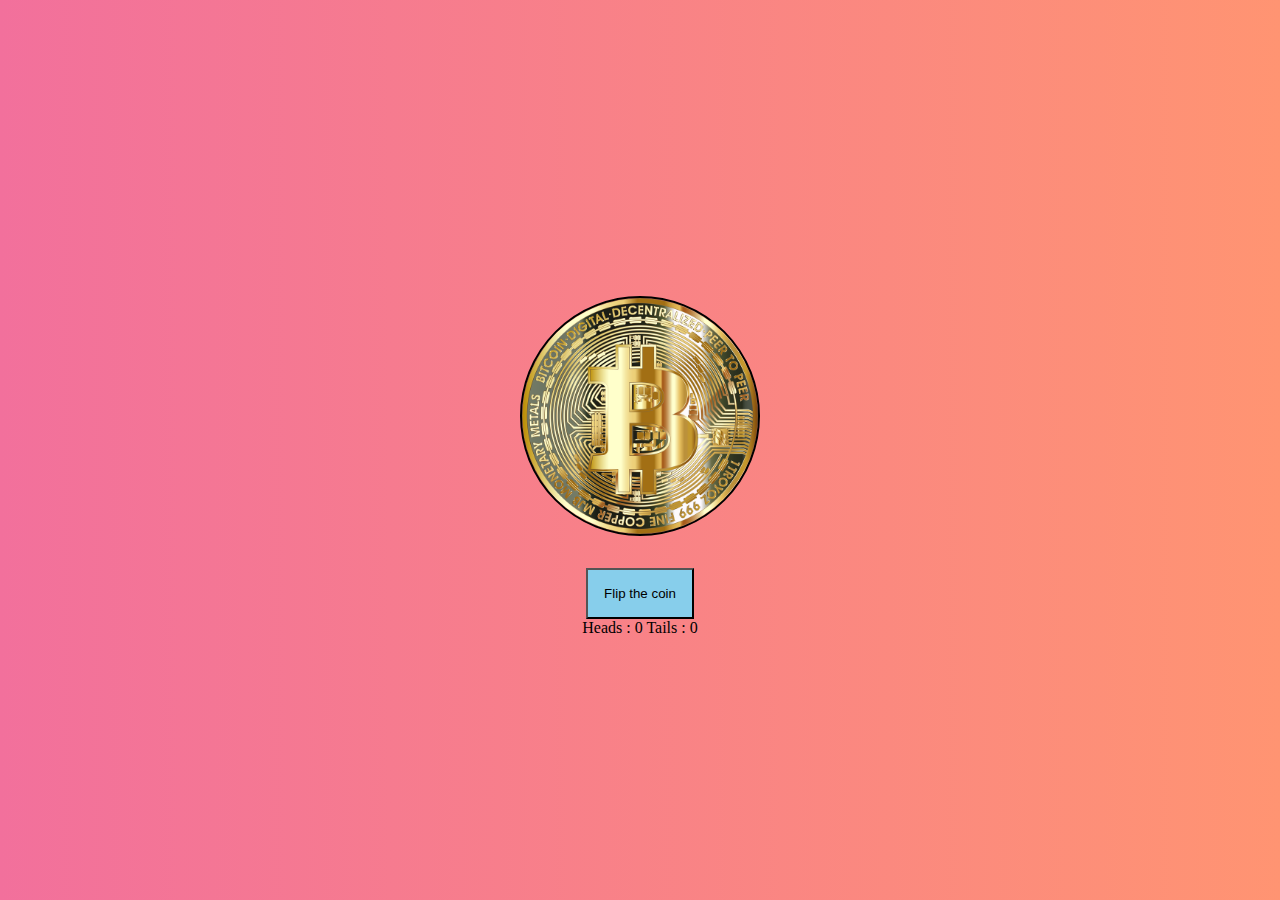
<file: coin_flip/index.html>
<!DOCTYPE html>
<html lang="en">
<head>
    <meta charset="UTF-8">
    <meta name="viewport" content="width=device-width, initial-scale=1.0">
    <title>Coin flip App</title>
    <link rel="stylesheet" href="style.css">
</head>
<body>
    <div class="container">
        <div id="coin" class="">
            <div id="heads" class="headsClass"></div>
            <div id="tails" class="tailsClass"></div>
        </div>
        
        <button id="flip">Flip the coin</button>
        <p>  Heads : <span id="headsCount"> 0 </span>
             Tails : <span id="tailsCount"> 0 </span>
        </p>

        <p><span id="status"></span></p>
    </div>
    

    <script src="script.js"></script>
</body>
</html>
</file>
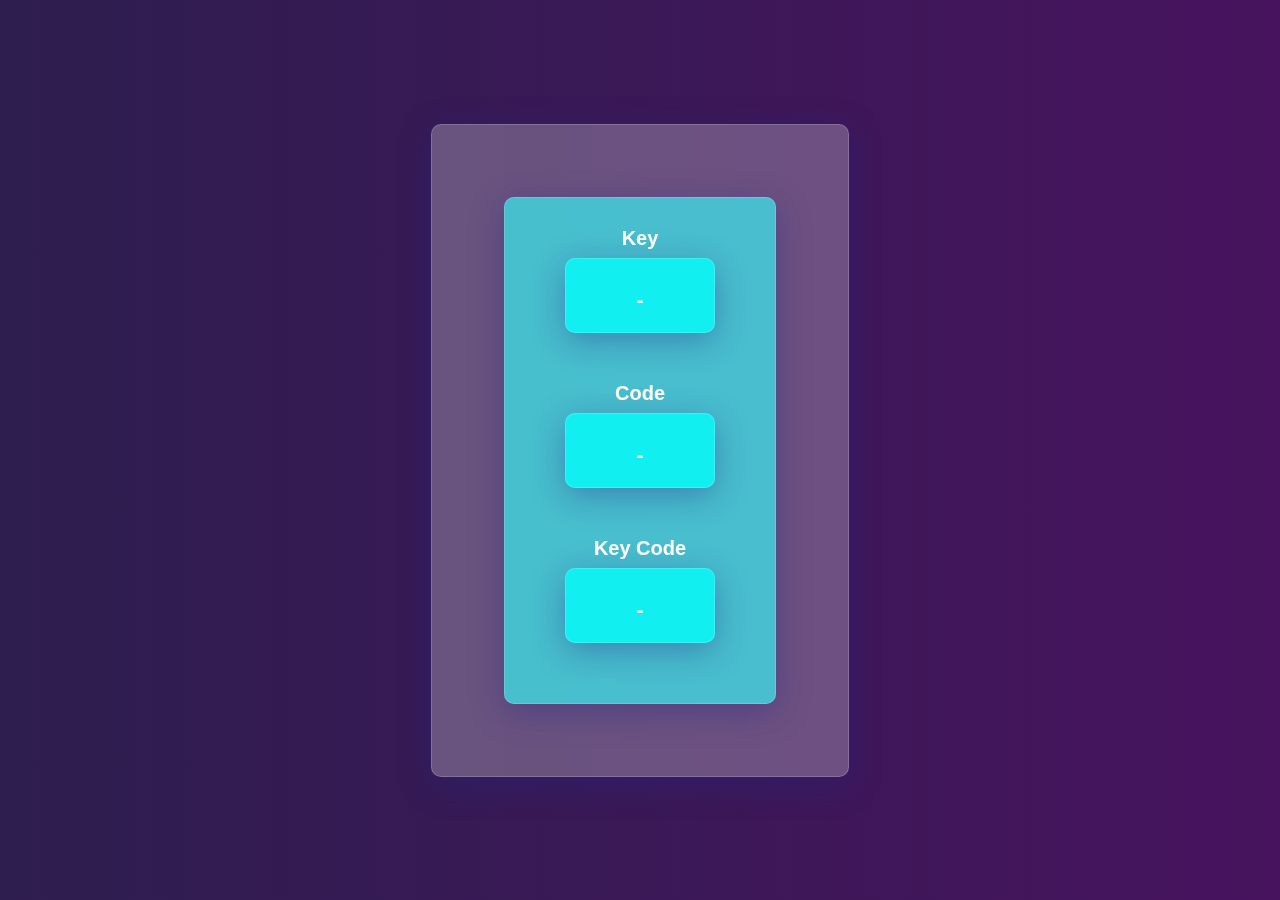
<file: keyCodeProject/index.html>
<!DOCTYPE html>
<html lang="en">
<head>
    <meta charset="UTF-8">
    <meta name="viewport" content="width=device-width, initial-scale=1.0">
    <title>Key Codes</title>
    <link rel="stylesheet" href="style.css">
</head>
<body>

    <div class="container">
        <div class="key-container" id="keyContainer">
            <h4 class="animation">Key</h4>
            <div class="key-content animation"></div>

            <h4 class="animation">Code</h4>
            <div class="key-content animation"></div>

            <h4 class="animation">Key Code</h4>
            <div class="key-content animation"></div>
        </div>
    </div>

    <script src="script.js"></script>
</body>
</html>
</file>
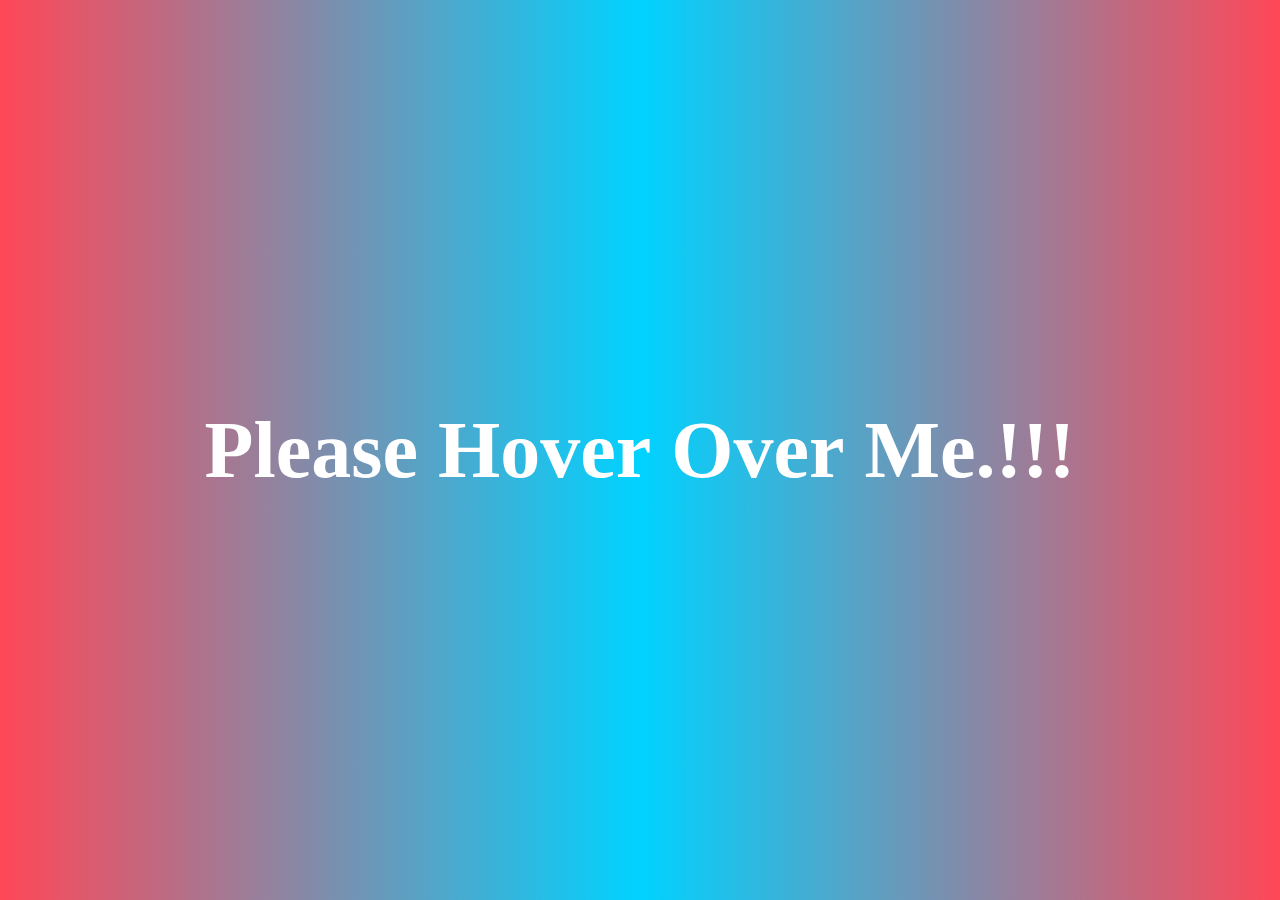
<file: smok_effect/index.html>
<!DOCTYPE html>
<html lang="en">
<head>
    <meta charset="UTF-8">
    <meta name="viewport" content="width=device-width, initial-scale=1.0">
    <title>smokeEffect</title>
    <link rel="stylesheet" href="style.css">
</head>
<body>

    <section>
        <h1 class="text" id="text">Please Hover Over Me.!!!</h1>
    </section>

    <script src="script.js"></script>
</body>
</html>
</file>
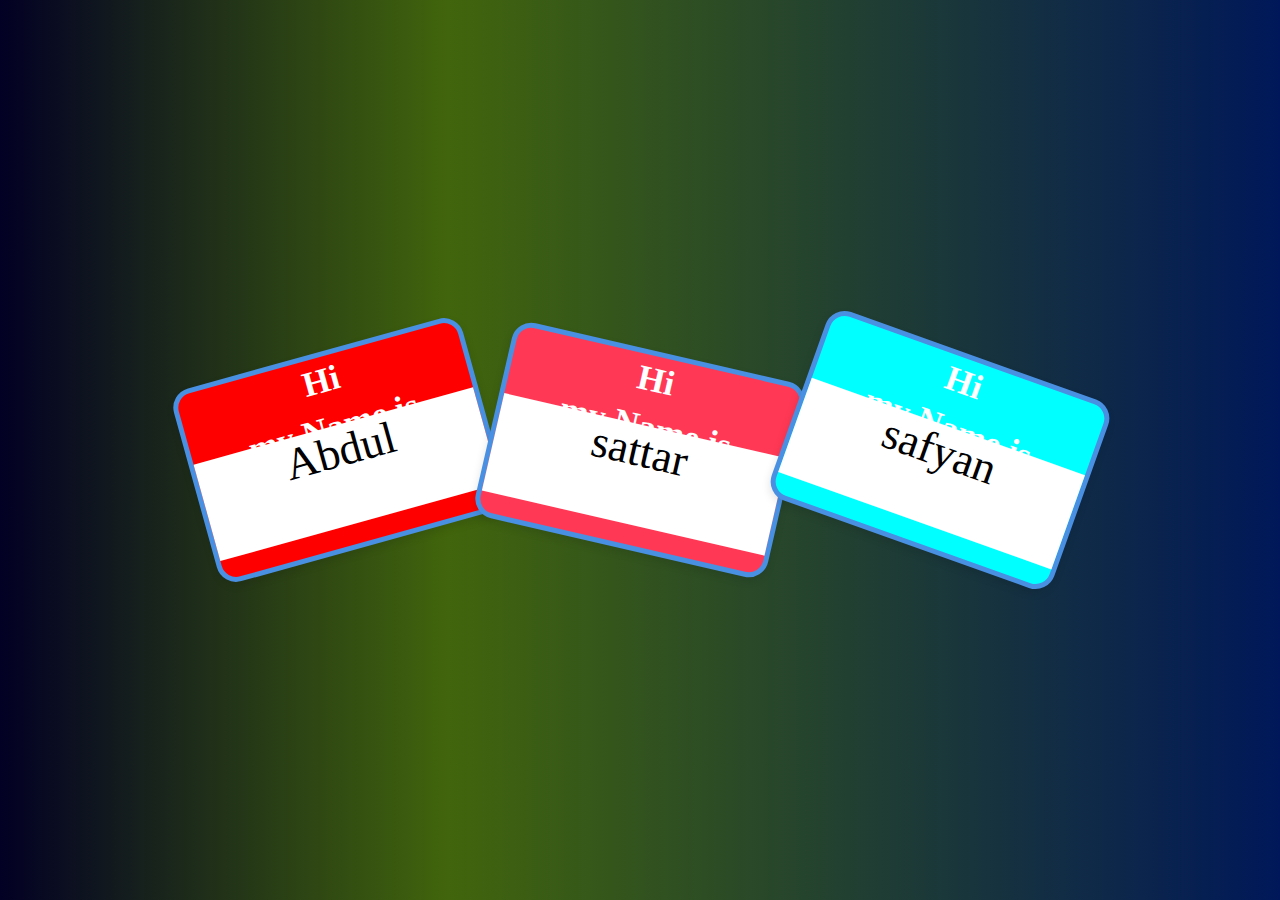
<file: sticker_Project/index.html>
<!DOCTYPE html>
<html lang="en">

<head>
    <meta charset="UTF-8">
    <meta name="viewport" content="width=device-width, initial-scale=1.0">
    <title>Document</title>
    <link rel="stylesheet" href="style.css">
</head>

<body>
    <template>
        <div class="container">
            <div class="heading">
                <div class="text">Hi</div>
                <div class="text">my Name is</div>
            </div>
            <div class="name"></div>
            <div class="bottom"></div>
        </div>
    </template>
    <div class="wrapper"></div>

    <script src="script.js"></script>
    
</body>

</html>
</file>
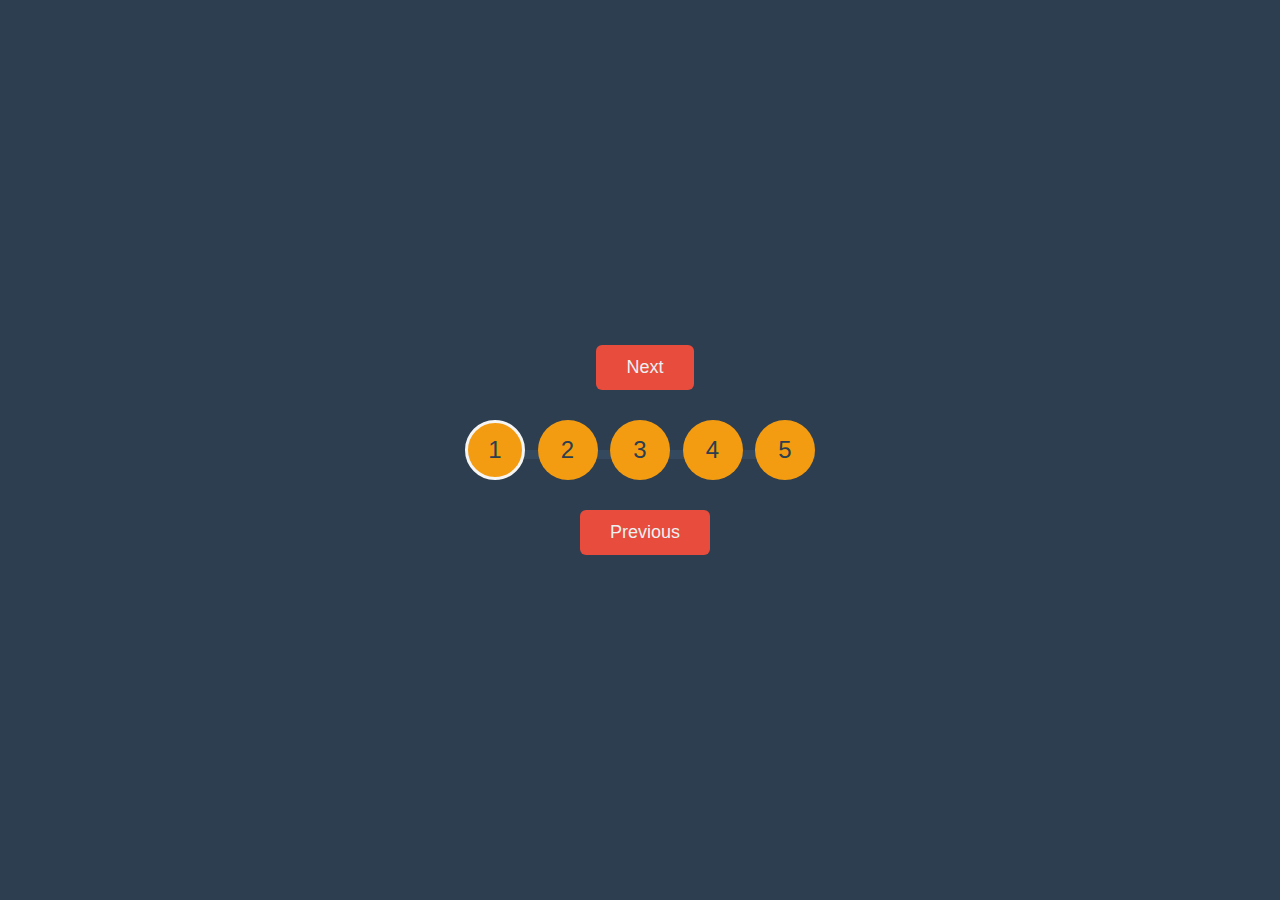
<file: timeline/index.html>
<!DOCTYPE html>
<html lang="en">
<head>
    <meta charset="UTF-8">
    <meta name="viewport" content="width=device-width, initial-scale=1.0">
    <title>TimeLine</title>
    <link rel="stylesheet" href="style.css">
</head>
<body>
    
    <div class="container">
        <button class="btn" id="next">Next</button>
        <div class="timeline-box">
            <div class="timeline" id="timeline"></div>
            <div class="circle acitve">1</div>
            <div class="circle">2</div>
            <div class="circle">3</div>
            <div class="circle">4</div>
            <div class="circle">5</div>

        </div>
        <button class="btn" id="pre">Previous</button>
    </div>



    <script src="script.js"></script>
</body>
</html>
</file>
<file: coin_flip/style.css>
* {
    margin: 0;
    padding: 0;
    box-sizing: border-box;
}

body {
    display: flex;
    justify-content: center;
    align-items: center;
    min-height: 100vh;
    background: linear-gradient(to right, rgba(242, 112, 156), rgb(255, 148, 114));
}

.container {
    margin: auto;
    display: flex;
    flex-direction: column;
    align-items: center;
}

button {
    padding: 1rem;
    background-color: skyblue;
}

#coin {
    position: relative;
    width: 15rem;
    height: 15rem;
    margin: 2rem 0rem;
    transform-style: preserve-3d;
}

#coin div {
    width: 100%;
    height: 100%;
    border: 2px solid black;
    border-radius: 50%;
    backface-visibility: hidden;
    background-size: contain;
    position: absolute;
}

.headsClass {
    background-image: url("img/bitcoin.webp");
}
.animate-heads{
    animation: flipHeads 3s;
    animation-fill-mode: forwards;
}
@keyframes flipHeads {
    
    from{
       transform: rotateY(0deg);
    }
    to{
        transform: rotateY(1800deg);
    }
}

.tailsClass {
    background-image: url("img/phoenix-1292958_640.webp"); 

    transform: rotateY(-180deg);
}

.animate-tails{
    animation: flipTails 3s;
    animation-fill-mode: forwards;
}
@keyframes flipTails {
    
    from{
       transform: rotateY(0deg);
    }
    to{
        transform: rotateY(1620deg);
    }
}
</file>
<file: keyCodeProject/style.css>
*{
    box-sizing: border-box;
    margin: 0;
    padding: 0;
    font-family: sans-serif;
}

body{
    display: flex;
    justify-content: center;
    align-items: center;
    text-align: center;
    min-height: 100vh;
    background: linear-gradient( to right, #2e1e4f,#47135e);
}

.container{
    display: flex;
    flex-direction: column;
    padding: 2rem;
    background: rgba(255, 255, 255, 0.25);
    box-shadow: 0px 8px 32px 0px rgba(31, 38, 135, 0.37) ;
    backdrop-filter: blur(4px);
    border-radius: 10px;
    border: 1px solid rgba(255, 255, 255, 0.18);
    transition: background 0.3s ease-in-out;
}

.key-container{
    display: flex;
    flex-direction: column;
    font-size: 20px;
    font-weight: bold;
    padding: 20px;
    color: #fff;
    margin: 2.5rem;
    min-width: 150px;
    background: rgba(0,255,252,0.5);
    box-shadow: 0px 8px 32px 0px rgba(31, 38, 135, 0.37);
    backdrop-filter: blur(2.5px);
    border-radius: 10px;
    border: 1px solid rgba(255, 255, 255, 0.18);
    transition: background 0.3s ease-in-out;
}

.key-container h4 {
    position: absolute;
    top: -2rem;
    left: 0;
    text-align: center;
    width: 100%;
}

.key-content{
    margin-top: 10px;
}

.container:hover{
    background: rgba(255, 255, 255, 0.35);
}

.key-container:hover{
    background: rgba(0, 255, 252, 0.7);
}
</file>
<file: smok_effect/style.css>
* {
    box-sizing: border-box;
    padding: 0;
    margin: 0;
    font-family: cursive;
}

section {
    display: flex;
    justify-content: center;
    align-items: center;
    min-height: 100vh;
    position: relative;
    background: linear-gradient(90deg, #ff4757 0%,
            #00d2ff 50%,
            #ff4757 100%);
    overflow: hidden;
}

section h1 {
    position: relative;
    text-align: center;
    color: #fff;
    user-select: none;
    font-size: 5rem;
}

section h1 span {
    position: relative;
    display: inline-block;
}

section h1 span.active {
    animation: smoke 2s linear forwards;
    transform-origin: bottom;
}

@keyframes smoke {
    0% {
        opacity: 1;
        filter: blur(0);
        transform: translateX(0) translateY(0) rotate(0deg) scale(1);
        color: #8f1f8f;
    }

    50% {
        opacity: 1;
        pointer-events: none;
        color: #385977;

    }

    100% {
        opacity: 0;
        filter: blur(20px);
        transform: translateX(-300px) translateY(300px) rotate(300deg) scale(1);
        color: #09410d;
    }
}
</file>
<file: sticker_Project/style.css>
* {
    box-sizing: border-box;
    padding: 0;
    margin: 0;
    font-family: cursive;

}
body {
    display: flex;
    justify-content: center;
    align-items: center;
    min-height: 100vh;
    background: linear-gradient(
        90deg,
        rgba(2, 0, 36, 1) 0%,
        rgba(65, 101, 12, 1) 35%,
        rgba(0, 24, 89, 1) 100%
    );
    overflow: hidden;
}
.wrapper {
    text-align: center;
}
.container {
    width: 300px;
    height: 200px;
    display: inline-block;
    border-radius: 20px;
    border: 5px solid #4a90e2;
    background: #87ceeb;
    box-shadow: 0px 4px 8px rgba(0, 0, 0, 0.1);
    transition: transform 0.3s ease-in-out, background 0.3s ease-in-out, box-shadow 0.3s ease-in-out;
}
.text {
    font-weight: 900;
    font-size: 35px;
    line-height: 48px;
}
.subText{
    font-weight: 700 ;
    font-size: 16px;
    line-height: 14px;

}
.heading{
    height: 70px;
    color: #fff;
    text-align: center;
    vertical-align: top;

}
.name{
     height: 100px;
     background: #fff;
     font-size: 45px;
     text-align: center;
     overflow: hidden;
     max-width: 300px;
     transition: background 0.3s ease-in-out;

}
</file>
<file: timeline/style.css>
*{
    box-sizing: border-box;
    padding: 0;
    margin: 0;
    font-family: sans-serif;
}

body{
    background-color: #2c3e50;
    display: flex;
    align-items: center;
    justify-content: center;
    min-height: 100vh;
    color: #ecf0f1;
}

.container{
    text-align: center;
}
.timeline-box{
    display: flex;
    align-items: center;
    justify-content:space-between;
    position: relative;
    margin: 30px;
    max-width: 100%;
    width: 350px;
}
.timeline{
    background: #f39c12;
    position: absolute;
    top: 50%;
    left: 0;
    transform: translateY(-50%);
    height: 4px;
    width: 0%;
    z-index: -1;
    transition: width 0.4s ease-in-out;
}
.timeline-box::before{

    content: "";
    background : #34495e;
    position: absolute;
    top: 50%;
    left: 0;
    transform:  translateY(-50);
    height: 9px;
    width: 100%;
    z-index: -1;
}
.circle{
    background: #f39c12;
    border-radius: 50%;
    color: #2c3e50;
    display: flex;
    align-items: center;
    justify-content: center;
    font-size: 24px;
    height: 60px;
    width: 60px;
    transition: 0.4s ease;

}
.circle.acitve{
    /* border-color: #f39c12; */
    color: #2c3e50;
    border: 3px solid whitesmoke;
}
.btn{
    background-color: #e74c3c;
    border: 0;
    border-radius: 6px;
    color: #ecf0f1;
    cursor: pointer;
    font-family: inherit;
    font-size: 18px;
    padding: 12px 30px;
    margin-left: 10px;
    transition: transform 0.2s ease-in-out;
}
.btn:active{
    transform: scale(0.98);
}
.btn:disabled{
    background-color: #7f8c8d;
    cursor: not-allowed;
}
.btn:focus{
    outline: none;
}
</file>
